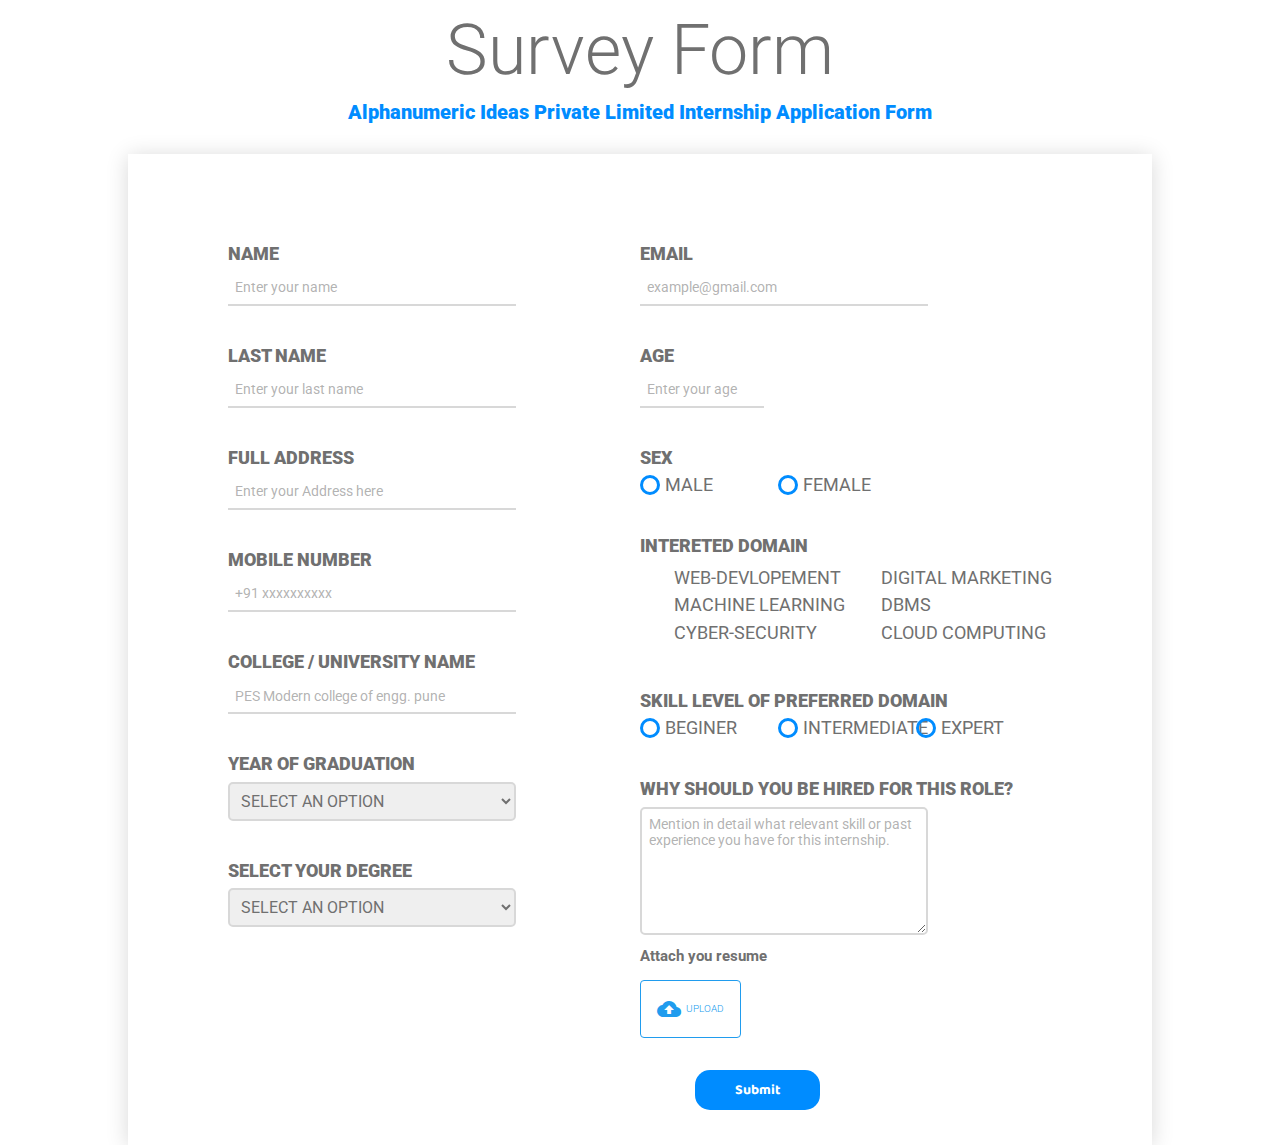
<file: index.html>
<!DOCTYPE html>

<html lang="en">

<head>
    <meta charset="UTF-8">
    <meta name="viewport" content="width=device-width, initial-scale=1.0">
    <meta http-equiv="X-UA-Compatible" content="ie=edge">
    <link href="https://fonts.googleapis.com/css?family=Roboto:300,400,900" rel="stylesheet">
    <link rel="stylesheet" href="https://use.fontawesome.com/releases/v5.2.0/css/all.css"
        integrity="sha384-hWVjflwFxL6sNzntih27bfxkr27PmbbK/iSvJ+a4+0owXq79v+lsFkW54bOGbiDQ" crossorigin="anonymous">
    <link rel="stylesheet" href="style.css">
    <link rel="shortcut icon" href="favicon-16x16.png" type="image/x-icon">
    <title>Survey Form</title>
    <link href="https://fonts.googleapis.com/icon?family=Material+Icons" rel="stylesheet">
    <link rel="stylesheet" href="upld.css">
</head>

<body>

    <header>
        <h1 id="title">Survey Form</h1>
        <p id="description">Alphanumeric Ideas Private Limited Internship Application Form</p>
    </header>

    <div class="form-outer">
        <form action="" id="survey-form" autocomplete="off">

            <div class="form-column">

                <div class="name">
                    <label for="name" id="name-label">Name</label>
                    <input type="text" name="new-name" id="name" placeholder="Enter your name" autocomplete="nope"
                        required>
                </div>
                <div class="last-name">
                    <label for="last-name" id="last-name-label">Last Name</label>
                    <input type="text" name="last-name" id="last-name" placeholder="Enter your last name"
                        autocomplete="nope" required>
                </div>
               

                <div class="name">
                    <label for="name" id="email-label">Full Address</label>
                    <input type="text" name="University-name" id="email" placeholder="Enter your Address here" autocomplete="false" required>
                </div>

                <div class="name">
                    <label for="name" id="email-label">Mobile Number</label>
                    <input type="text" name="Mobile" id="email" placeholder="+91 xxxxxxxxxx" autocomplete="false" required>
                </div>
                
                <div class="name">
                    <label for="name" id="email-label">College / University Name</label>
                    <input type="text" name="University-name" id="email" placeholder="PES Modern college of engg. pune" autocomplete="false" required>
                </div>
                
                <div class="dropdown">
                    <label for="dropdown">Year of Graduation</label>
                    <select id="years">
                        <option disabled selected>SELECT AN OPTION</option>
                            <option value="2018"> 2021</option>
                            <option value="2022"> 2022</option>
                            <option value="2021"> 2023</option>
                            <option value="2020"> 2024 </option>
                            <option value="2019"> 2025</option>
                    </select>
                </div>

                <div class="dropdown">
                    <label for="dropdown">Select Your Degree</label>
                    <select name="music" id="dropdown">
                        <option disabled selected>SELECT AN OPTION</option>
                        <option value="deep-house">BE / B.Tech</option>
                        <option value="techno-house">BSc / B.Com / BA</option>
                        <option value="acid-jazz">BBA / MBA</option>
                        <option value="bachata">BCA</option>
                        <option value="merengue">LLB / DTL</option>
                        <option value="salsa">Others</option>
                    </select>
                </div>



            </div>

            <div class="form-column">

                <div class="email">
                    <label for="email" id="email-label">Email</label>
                    <input type="email" name="email" id="email" placeholder="example@gmail.com" autocomplete="false"
                        required>
                </div>

                <div class="number">
                    <label for="number" id="number-label">Age</label>
                    <input type="number" name="age" id="number" placeholder="Enter your age" min="1" max="130" required>
                </div>

                <div class="radio-buttons">
                    <h3>Sex</h3>

                    <div class="radio-button">
                        <input type="radio" name="sex" value="male" id="male">
                        <label for="male">
                            <span class="radio-button-span"></span>
                            Male
                        </label>
                    </div>

                    <div class="radio-button">
                        <input type="radio" name="sex" value="female" id="female">
                        <label for="female">
                            <span class="radio-button-span"></span>
                            Female
                        </label>
                    </div>

                </div>

                <div class="checkboxes">
                    <h3>Intereted Domain</h3>
                    <div class="sport-column">

                        <label for="football">
                            <input type="checkbox" value="sports" id="football">
                            <span class="checkbox-text">Web-Devlopement</span>
                        </label>

                        <label for="tennis">
                            <input type="checkbox" value="sports" id="tennis">
                            <span class="checkbox-text">Machine Learning</span>
                        </label>

                        <label for="table-tennis">
                            <input type="checkbox" value="sports" id="table-tennis">
                            <span class="checkbox-text">Cyber-security</span>
                        </label>
                    </div>

                    <div class="sport-column">

                        <label for="baseball">
                            <input type="checkbox" value="sports" id="baseball">
                            <span class="checkbox-text">Digital Marketing</span>
                        </label>

                        <label for="basketball">
                            <input type="checkbox" value="sports" id="basketball">
                            <span class="checkbox-text">DBMS</span>
                        </label>

                        <label for="volleyball">
                            <input type="checkbox" value="sports" id="volleyball">
                            <span class="checkbox-text">Cloud Computing</span>
                        </label>
                    </div>
                </div>



                <div class="radio-buttons">
                    <h3>Skill Level of Preferred Domain</h3>

                    <div class="radio-button">
                        <input type="radio" name="sex" value="Beginer" id="Beginer">
                        <label for="Beginer">
                            <span class="radio-button-span"></span>
                            Beginer
                        </label>
                    </div>

                    <div class="radio-button">
                        <input type="radio" name="sex" value="Intermidiate" id="Intermidiate">
                        <label for="Intermidiate">
                            <span class="radio-button-span"></span>
                            Intermediate
                        </label>
                    </div>
                    
                    <div class="radio-button">
                        <input type="radio" name="sex" value="Expert" id="Expert">
                        <label for="Expert">
                            <span class="radio-button-span"></span>
                            Expert
                        </label>
                    </div>

                </div>

                <div class="textarea">
                    <label for="comments">Why should you be hired for this role?</label>
                    <textarea name="comments"
                        placeholder="Mention in detail what relevant skill or past experience you have for this internship."
                        id="comments" cols="10" rows="6"></textarea>
                </div>

                <h2 style="margin-top: 10px;">Attach you resume</h2>
                <div class='file file--upload'>
                    <label for='input-file'>
                        <i class="material-icons">cloud_upload</i>Upload
                    </label>
                    <input id='input-file' type='file' name="input-file" />
                </div>
                <!-- <a href="succ.html">
                
                    <button class="button-22" role="button onclick="document.location='default.asp'">Submit</button>                                           <button>Submit</button>
                </a> -->
                <a href="succ.html" id="Submit_btn">Submit</a>


            </div>



        </form>










    </div>

</body>

</html>
</file>
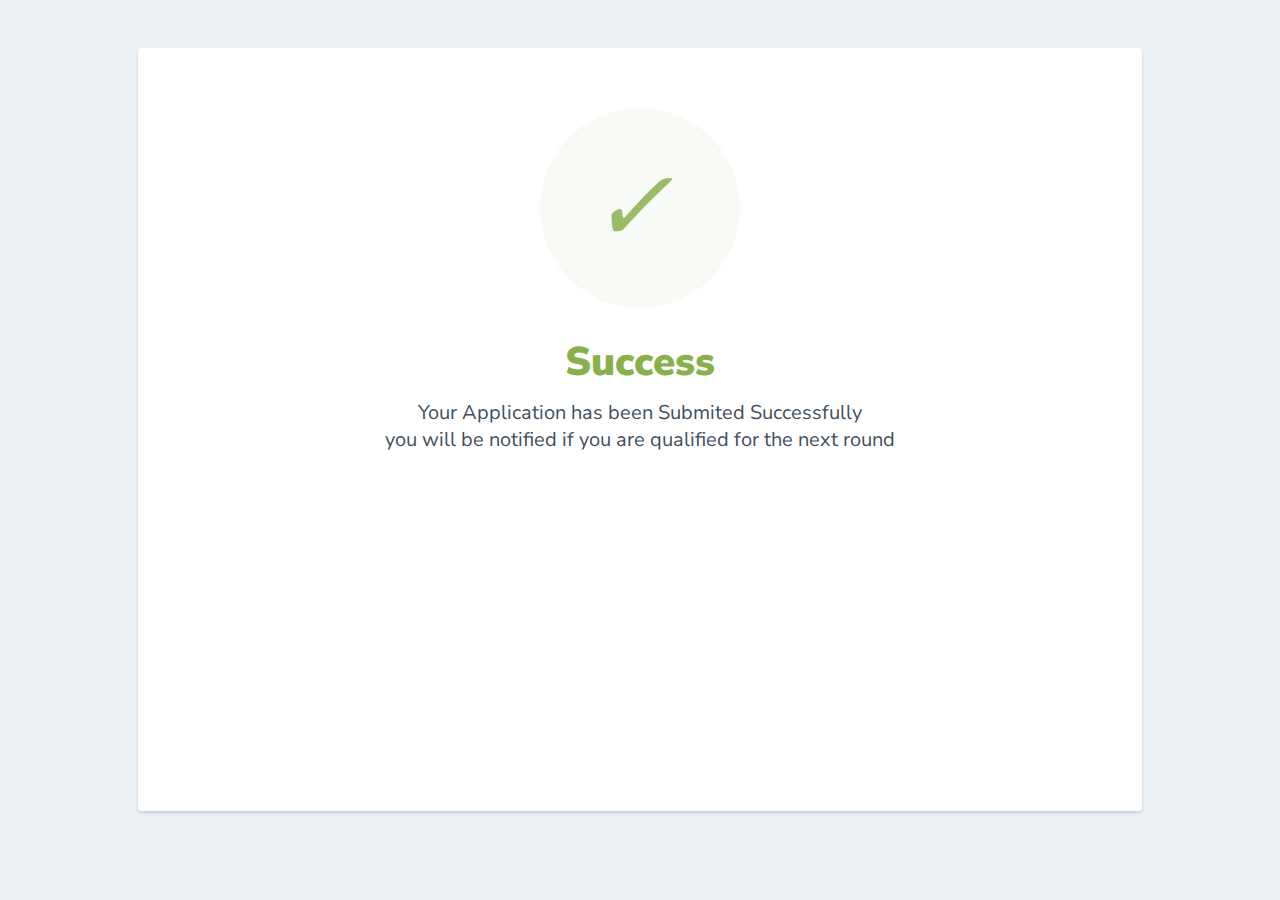
<file: succ.html>
<html>
  <head>
    <link href="https://fonts.googleapis.com/css?family=Nunito+Sans:400,400i,700,900&display=swap" rel="stylesheet">
  </head>
    <style>
      body {
        text-align: center;
        padding: 40px 0;
        background: #EBF0F5;
      }
        h1 {
          color: #88B04B;
          font-family: "Nunito Sans", "Helvetica Neue", sans-serif;
          font-weight: 900;
          font-size: 40px;
          margin-bottom: 10px;
        }
        p {
          color: #404F5E;
          font-family: "Nunito Sans", "Helvetica Neue", sans-serif;
          font-size:20px;
          margin: 0;
        }
      i {
        color: #9ABC66;
        font-size: 100px;
        line-height: 200px;
        margin-left:-15px;
      }
      .card {
        background: white;
        padding: 60px;
        border-radius: 4px;
        box-shadow: 0 2px 3px #C8D0D8;
        display: inline-block;
        margin: 0 auto;
        width: 70%;
        height: 80%;
      }
    </style>
    <body>
      <div class="card">
      <div style="border-radius:200px; height:200px; width:200px; background: #F8FAF5; margin:0 auto;">
        <i class="checkmark">✓</i>
      </div>
        <h1>Success</h1> 
        <p>Your Application has been Submited Successfully<br/>you will be notified if you are qualified for the next round</p>
      </div>
    </body>
</html>
</file>
<file: upld.css>
.variants {
  display: flex;
  justify-content: center;
  align-items: center;
}

.variants > div {
  margin-right: 5px;
}

.variants > div:last-of-type {
  margin-right: 0;
}

.file {
  position: relative;
  display: flex;
  /* justify-content: center; */
  align-items: center;
  margin-top: -25px;
}

.file > input[type='file'] {
  display: none
}

.file > label {
  font-size: 1rem;
  font-weight: 300;
  cursor: pointer;
  outline: 0;
  user-select: none;
  border-color: rgb(216, 216, 216) rgb(209, 209, 209) rgb(186, 186, 186);
  border-style: solid;
  border-radius: 4px;
  border-width: 1px;
  background-color: hsl(0, 0%, 100%);
  color: hsl(0, 0%, 29%);
  padding-left: 16px;
  padding-right: 16px;
  padding-top: 16px;
  padding-bottom: 16px;
  display: flex;
  justify-content: center;
  align-items: center;
}

.file > label:hover {
  border-color: hsl(0, 0%, 21%);
}

.file > label:active {
  background-color: hsl(0, 0%, 96%);
}

.file > label > i {
  padding-right: 5px;
}

.file--upload > label {
  color: hsl(204, 86%, 53%);
  border-color: hsl(204, 86%, 53%);
}

.file--upload > label:hover {
  border-color: hsl(204, 86%, 53%);
  background-color: hsl(204, 86%, 96%);
}

.file--upload > label:active {
  background-color: hsl(204, 86%, 91%);
}
</file>
<file: style.css>
@import url('https://fonts.googleapis.com/css2?family=Baloo+2&display=swap');

/*! normalize.css v8.0.0 | MIT License | github.com/necolas/normalize.css */

/* Document
   ========================================================================== */

/**
 * 1. Correct the line height in all browsers.
 * 2. Prevent adjustments of font size after orientation changes in iOS.
 */
 .sur
 {
    /* display: flex; */
    /* float: left; */
    width: 50%;
    margin: 10% 30%;
 }


 html {
    line-height: 1.15;
    /* 1 */
    -webkit-text-size-adjust: 100%;
    /* 2 */
  }
  
  /* Sections
     ========================================================================== */
  
  /**
   * Remove the margin in all browsers.
   */
  
  body {
    margin: 0;
  }
  
  /**
   * Correct the font size and margin on `h1` elements within `section` and
   * `article` contexts in Chrome, Firefox, and Safari.
   */
  
  h1 {
    font-size: 2em;
    margin: 0.67em 0;
  }
  
  /* Grouping content
     ========================================================================== */
  
  /**
   * 1. Add the correct box sizing in Firefox.
   * 2. Show the overflow in Edge and IE.
   */
  
  hr {
    box-sizing: content-box;
    /* 1 */
    height: 0;
    /* 1 */
    overflow: visible;
    /* 2 */
  }
  
  /**
   * 1. Correct the inheritance and scaling of font size in all browsers.
   * 2. Correct the odd `em` font sizing in all browsers.
   */
  
  pre {
    font-family: monospace, monospace;
    /* 1 */
    font-size: 1em;
    /* 2 */
  }
  
  /* Text-level semantics
     ========================================================================== */
  
  /**
   * Remove the gray background on active links in IE 10.
   */
  
  a {
    background-color: transparent;
  }
  
  /**
   * 1. Remove the bottom border in Chrome 57-
   * 2. Add the correct text decoration in Chrome, Edge, IE, Opera, and Safari.
   */
  
  abbr[title] {
    border-bottom: none;
    /* 1 */
    text-decoration: underline;
    /* 2 */
    text-decoration: underline dotted;
    /* 2 */
  }
  
  /**
   * Add the correct font weight in Chrome, Edge, and Safari.
   */
  
  b,
  strong {
    font-weight: bolder;
  }
  
  /**
   * 1. Correct the inheritance and scaling of font size in all browsers.
   * 2. Correct the odd `em` font sizing in all browsers.
   */
  
  code,
  kbd,
  samp {
    font-family: monospace, monospace;
    /* 1 */
    font-size: 1em;
    /* 2 */
  }
  
  /**
   * Add the correct font size in all browsers.
   */
  
  small {
    font-size: 80%;
  }
  
  /**
   * Prevent `sub` and `sup` elements from affecting the line height in
   * all browsers.
   */
  
  sub,
  sup {
    font-size: 75%;
    line-height: 0;
    position: relative;
    vertical-align: baseline;
  }
  
  sub {
    bottom: -0.25em;
  }
  
  sup {
    top: -0.5em;
  }
  
  /* Embedded content
     ========================================================================== */
  
  /**
   * Remove the border on images inside links in IE 10.
   */
  
  img {
    border-style: none;
  }
  
  /* Forms
     ========================================================================== */
  
  /**
   * 1. Change the font styles in all browsers.
   * 2. Remove the margin in Firefox and Safari.
   */
  
  button,
  input,
  optgroup,
  select,
  textarea {
    font-family: inherit;
    /* 1 */
    font-size: 100%;
    /* 1 */
    line-height: 1.15;
    /* 1 */
    margin: 0;
    /* 2 */
  }
  
  /**
   * Show the overflow in IE.
   * 1. Show the overflow in Edge.
   */
  
  button,
  input {
    /* 1 */
    overflow: visible;
  }
  
  /**
   * Remove the inheritance of text transform in Edge, Firefox, and IE.
   * 1. Remove the inheritance of text transform in Firefox.
   */
  
  button,
  select {
    /* 1 */
    text-transform: none;
  }
  
  /**
   * Correct the inability to style clickable types in iOS and Safari.
   */
/*   
  button,
  [type="button"],
  [type="reset"],
  [type="submit"] {
    -webkit-appearance: button;
  }
  
 
  
  button::-moz-focus-inner,
  [type="button"]::-moz-focus-inner,
  [type="reset"]::-moz-focus-inner,
  [type="submit"]::-moz-focus-inner {
    border-style: none;
    padding: 0;
  }
   */
  /**
   * Restore the focus styles unset by the previous rule.
   */
/*   
  button:-moz-focusring,
  [type="button"]:-moz-focusring,
  [type="reset"]:-moz-focusring,
  [type="submit"]:-moz-focusring {
    outline: 1px dotted ButtonText;
  }
   */
  /**
   * Correct the padding in Firefox.
   */
  
  fieldset {
    padding: 0.35em 0.75em 0.625em;
  }
  
  /**
   * 1. Correct the text wrapping in Edge and IE.
   * 2. Correct the color inheritance from `fieldset` elements in IE.
   * 3. Remove the padding so developers are not caught out when they zero out
   *    `fieldset` elements in all browsers.
   */
  
  legend {
    box-sizing: border-box;
    /* 1 */
    color: inherit;
    /* 2 */
    display: table;
    /* 1 */
    max-width: 100%;
    /* 1 */
    padding: 0;
    /* 3 */
    white-space: normal;
    /* 1 */
  }
  
  /**
   * Add the correct vertical alignment in Chrome, Firefox, and Opera.
   */
  
  progress {
    vertical-align: baseline;
  }
  
  /**
   * Remove the default vertical scrollbar in IE 10+.
   */
  
  textarea {
    overflow: auto;
  }
  
  /**
   * 1. Add the correct box sizing in IE 10.
   * 2. Remove the padding in IE 10.
   */
  
  [type="checkbox"],
  [type="radio"] {
    box-sizing: border-box;
    /* 1 */
    padding: 0;
    /* 2 */
  }
  
  /**
   * Correct the cursor style of increment and decrement buttons in Chrome.
   */
  
  [type="number"]::-webkit-inner-spin-button,
  [type="number"]::-webkit-outer-spin-button {
    height: auto;
  }
  
  /**
   * 1. Correct the odd appearance in Chrome and Safari.
   * 2. Correct the outline style in Safari.
   */
  
  [type="search"] {
    -webkit-appearance: textfield;
    /* 1 */
    outline-offset: -2px;
    /* 2 */
  }
  
  /**
   * Remove the inner padding in Chrome and Safari on macOS.
   */
  
  [type="search"]::-webkit-search-decoration {
    -webkit-appearance: none;
  }
  
  /**
   * 1. Correct the inability to style clickable types in iOS and Safari.
   * 2. Change font properties to `inherit` in Safari.
   */
  
  ::-webkit-file-upload-button {
    -webkit-appearance: button;
    /* 1 */
    font: inherit;
    /* 2 */
  }
  
  /* Interactive
     ========================================================================== */
  
  /*
   * Add the correct display in Edge, IE 10+, and Firefox.
   */
  
  details {
    display: block;
  }
  
  /*
   * Add the correct display in all browsers.
   */
  
  summary {
    display: list-item;
  }
  
  /* Misc
     ========================================================================== */
  
  /**
   * Add the correct display in IE 10+.
   */
  
  template {
    display: none;
  }
  
  /**
   * Add the correct display in IE 10.
   */
  
  [hidden] {
    display: none;
  }
  
  :root {
    --white: #ffffff;
    --required: #0070d9;
    --grey: #707070;
    --light-grey: #d8d8d8;
    --accent-color: #008cff;
    --accent-color-hover: rgba(0, 68, 255, 0.7);
    --placeholder: rgba(112, 112, 112, 0.54);
  }
  
  *,
  *::after,
  *::before {
    margin: 0;
    padding: 0;
    box-sizing: inherit;
  }
  
  html {
    font-size: 62.5%;
  }
  
  body {
    font-family: 'Roboto', sans-serif;
    box-sizing: border-box;
    color: var(--grey);
  }
  
  header {
    text-align: center;
  }
  
  #title {
    font-size: 7rem;
    font-weight: 300;
    margin: 1rem;
  }
  
  #description {
    font-size: 2rem;
    font-weight: 900;
    color: var(--accent-color);
  }
  
  .form-outer {
    width: 80%;
    content: '';
    clear: both;
    display: table;
    margin: 3rem auto 0;
    padding: 5rem 10rem 10rem 10rem;
    background-color: var(--white);
    box-shadow: 0 2px 2.1rem var(--light-grey);
  }
  
  #survey-form {
    margin: 0 auto;
    width: 100%;
  }
  
  .form-column {
    float: left;
    width: 50%;
  }
  
  label,
  h3 {
    display: block;
    margin-top: 4rem;
    margin-bottom: 0.7rem;
    font-weight: 900;
    font-size: 1.8rem;
    text-transform: uppercase;
  }
  
  input[type="radio"] {
    display: none;
  }
  
  .radio-button {
    display: inline-block;
    width: 33%;
    cursor: pointer;
  }
  
  .radio-button>label {
    font-weight: 400;
    margin-top: 0.4rem;
    text-transform: uppercase;
    margin: 0;
    display: inline-block;
    position: relative;
    padding-left: 2.5rem;
    cursor: pointer;
  }
  
  .radio-button-span {
    height: 2rem;
    width: 2rem;
    border: 3px solid var(--accent-color);
    border-radius: 50%;
    display: inline-block;
    position: absolute;
    left: 0;
    top: 0;
  }
  
  .radio-button-span::after {
    content: "";
    display: block;
    height: 0.8rem;
    width: 0.8rem;
    border-radius: 50%;
    position: absolute;
    top: 50%;
    left: 50%;
    transform: translate(-50%, -50%);
    background-color: var(--accent-color);
    opacity: 0;
    transition: opacity .3s;
  }
  
  input[type="radio"]:checked+label .radio-button-span::after {
    opacity: 1;
  }
  
  .sport-column {
    display: inline-block;
  }
  
  .sport-column input[type='checkbox'] {
    display: none;
  }
  
  .checkbox-text::before {
    content: '\f0c8';
    font-family: 'Font Awesome 5 Free';
    display: inline-block;
    font-style: normal;
    font-variant: normal;
    text-rendering: auto;
    -webkit-font-smoothing: antialiased;
    width: 1em;
    margin: 0 0.8rem;
    color: var(--accent-color);
    cursor: pointer;
  }
  
  input[type='checkbox']:checked+.checkbox-text::before {
    font-weight: 900;
    content: '\f14a';
    animation: pop 180ms ease-in;
  }
  
  .sport-column>label {
    font-weight: 400;
    margin-top: 0.4rem;
    text-transform: uppercase;
  }
  
  input[type='text'],
  input[type='email'],
  input[type='number'],
  select,
  textarea {
    width: 70%;
    padding: 0.7rem;
    font-size: 1.6rem;
    border: 2px solid var(--light-grey);
  }
  
  input[type='number'] {
    width: 30%;
  }
  
  input[type='text'],
  input[type='email'],
  input[type='number'] {
    border: none;
    border-bottom: 2px solid var(--light-grey);
  }
  
  input[type=text]:focus,
  input[type='email']:focus,
  input[type='number']:focus {
    transition: border 0.8s;
    outline: none;
    border: none;
    border-bottom: 2px solid var(--accent-color);
  }
  
  input[type='text']::placeholder,
  input[type='email']::placeholder,
  input[type='number']::placeholder,
  select::placeholder,
  textarea::placeholder {
    opacity: 1;
    color: var(--placeholder);
    text-transform: none;
    font-size: 1.4rem;
  }
  
  select,
  textarea {
    border-radius: 5px;
    color: var(--grey);
  }
  
  select:focus,
  textarea:focus {
    transition: border 0.8s;
    outline: none;
    border: 2px solid var(--accent-color);
  }
  
  .outer-button {
    text-align: right;
  }
  
  input[type='submit'] {
    background-color: var(--accent-color);
    border-radius: 10rem;
    color: var(--white);
    font-size: 2.2rem;
    margin-top: 3rem;
    padding: 0.7rem;
    border: none;
    width: 60%;
    transition: all 0.3s;
    position: relative;
    top: 0px;
    left: 0px;
  }
  
  input[type='submit']:hover {
    background-color: var(--accent-color-hover);
    box-shadow: 2px 2px 0px var(--white), 4px 4px 0px var(--accent-color-hover), 5px 5px 0px var(--white), 7px 7px 0px var(--accent-color-hover);
    top: -4px;
    left: -4px;
  }
  
  input[type='submit']::after {
    color: var(--placeholder);
    top: 4px;
    left: 4px;
  }
  
  @keyframes pop {
    0% {
      transform: scale(0);
    }
    90% {
      transform: scale(1.5);
    }
    100% {
      transform: scale(1);
    }
  }
  
  @media (max-width: 800px) {
    .radio-button {
      display: block;
      margin: 0.7rem 0;
      cursor: pointer;
    }
    input[type='text'],
    input[type='email'],
    input[type='number'],
    select,
    textarea {
      width: 90%;
    }
    input[type='number'] {
      width: 40%;
    }
  }
  
  @media (max-width: 750px) {
    .form-column {
      width: 100%;
    }
  }
  
  @media (max-width: 550px) {
    input[type='text'],
    input[type='email'],
    input[type='number'],
    select,
    textarea {
      width: 100%;
    }
    input[type='number'] {
      width: 60%;
    }
    .form-outer {
      width: 90%;
      padding: 5rem 5rem 10rem 5rem;
    }
  }
  
  @media (max-width: 420px) {
    #title {
      font-size: 5rem;
    }
  }
  
  @media (max-width: 360px) {
    .form-outer {
      width: 90%;
      padding: 4rem 3rem 7rem 3rem;
    }
  }

  #Submit_btn
  {
    text-decoration: none;
    color: #fff;
    font-family: 'Baloo 2', cursive;  
    font-weight: bold;
    font-size: 14px;
    background-color: #008cff;
    padding: 12px 40px;
    border-radius: 15px;
    margin: 25px 55px;
    position: absolute;
  }

  /* BUtton css */
  .button-22 {
    align-items: center;
    appearance: button;
    background-color: #008cff;
    border-radius: 8px;
    border-style: none;
    box-shadow: rgba(255, 255, 255, 0.26) 0 1px 2px inset;
    box-sizing: border-box;
    color: #fff;
    cursor: pointer;
    display: flex;
    flex-direction: row;
    flex-shrink: 0;
    font-family: "RM Neue",sans-serif;
    font-size: 100%;
    line-height: 1.15;
    margin: 35px 100px;
    padding: 10px 21px;
    text-align: center;
    text-transform: none;
    transition: color .13s ease-in-out,background .13s ease-in-out,opacity .13s ease-in-out,box-shadow .13s ease-in-out;
    user-select: none;
    -webkit-user-select: none;
    touch-action: manipulation;
    font-weight: bold;
  }
  
  .button-22:active {
    background-color: #006AE8;
  }
  
  .button-22:hover {
    background-color: #1C84FF;
  }
</file>
